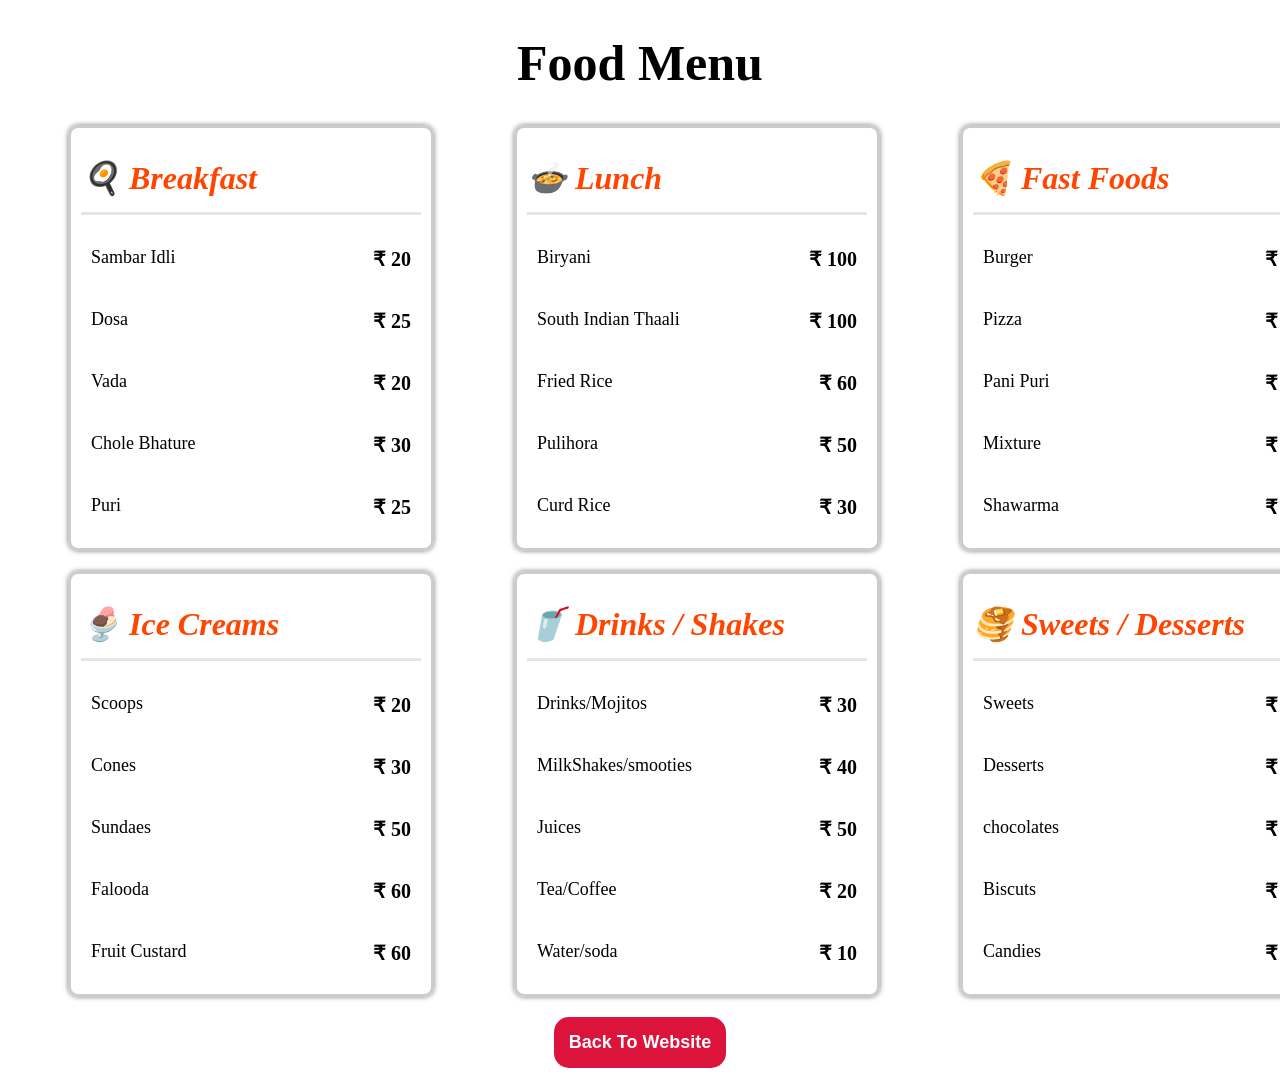
<file: menucardimg.html>
<!DOCTYPE html>
<html lang="en">
<head>
    <meta charset="UTF-8">
    <meta name="viewport" content="width=device-width, initial-scale=1.0">
    <title>Menu Card</title>
    <link rel="stylesheet" href="menucardimg.css"
</head>
<body>
    <div class="menucard_main">
        <h1 class="main_head">Food Menu</h1>
        <div class="menu_main">
            <div class="menubox_main">
                       <h1>🍳 Breakfast</h1>
                       <p>Sambar Idli  <span>₹ 20</span></p>
                       <p>Dosa  <span>₹ 25</span></p>
                       <p>Vada  <span>₹ 20</span></p>
                       <p> Chole Bhature   <span> ₹ 30</span></p>
                       <p>Puri  <span>₹ 25</span></p>
            </div>
            <div class="menubox_main">
                      <h1>🍲 Lunch</h1>
                       <p>Biryani  <span>₹ 100</span></p>
                       <p> South Indian Thaali<span>₹ 100</span></p>
                       <p>Fried Rice <span>₹ 60</span></p>
                       <p> Pulihora <span> ₹ 50</span></p>
                       <p>Curd Rice <span>₹ 30</span></p>  
            </div>
            <div class="menubox_main">
                        <h1>🍕 Fast Foods</h1>
                       <p>Burger  <span>₹ 60</span></p>
                       <p>Pizza<span>₹ 70</span></p>
                       <p>Pani Puri<span>₹ 20</span></p>
                       <p> Mixture <span> ₹ 30</span></p>
                       <p>Shawarma<span>₹ 50</span></p>
            </div>
            <div class="menubox_main">
                    <h1>🍨 Ice Creams</h1>
                       <p>Scoops  <span>₹ 20</span></p>
                       <p>Cones<span>₹ 30</span></p>
                       <p>Sundaes<span>₹ 50</span></p>
                       <p>Falooda <span> ₹ 60</span></p>
                       <p>Fruit Custard<span>₹ 60</span></p> 
            </div>
            <div class="menubox_main">
                  <h1>🥤 Drinks / Shakes</h1>
                       <p>Drinks/Mojitos   <span>₹ 30</span></p>
                       <p>MilkShakes/smooties<span>₹ 40</span></p>
                       <p>Juices<span>₹ 50</span></p>
                       <p>Tea/Coffee <span> ₹ 20</span></p>
                       <p>Water/soda<span>₹ 10</span></p>      
            </div>
            <div class="menubox_main">
                   <h1>🥞 Sweets / Desserts</h1>
                       <p>Sweets  <span>₹ 30</span></p>
                       <p>Desserts <span>₹ 40</span></p>
                       <p>chocolates <span>₹ 30</span></p>
                       <p>Biscuts <span> ₹ 20</span></p>
                       <p>Candies <span>₹ 10</span></p>    
            </div>

            


        </div>
        <div class="back_btn"  href="index.html">        <button href="index.html"><a href="index.html" class="backlink">Back To Website</a></button>
</div>
    </div>
</body>
</html>
</file>
<file: menucardimg.css>
.menucard_main{
    width:100%;
    height:100vh;
}


.menucard_main h1{
    display: flex;
    justify-content: center;
    align-items: center;
}

.main_head {
       font-size: 50px;
}

.menu_main{
    display:grid;
     grid-template-columns: 1fr 1fr 1fr;
     grid-gap:20px;
}

.menubox_main{
    border:3px solid #ccc;
    width:340px;
    height:400px;
    text-align: center;
    border-radius: 10px;
    padding:10px;
    margin-left:60px;
    box-shadow: 0px 0px 5px rgba(1,1,1,0.5);
}

.menubox_main h1{
           display: flex;
           justify-content: left;
           padding-bottom:15px;
           border-bottom:3px solid rgba(1,1,1,0.1);
           color:orangered;
           font-family: 'Playfair Display', serif;
        font-style: italic;
 
}

.menubox_main p{
    display: grid;
    grid-template-columns: 1fr 1fr;
    grid-gap:20px;
    padding:10px;
    text-align: left;
    font-size: 18px;
    font-family:polo;
}

.menubox_main  p span{
    display:flex;
    justify-content: end;
    font-weight: bold;
    font-size: 20px;

}

.back_btn{
      display: flex;
      justify-content: center;
      align-items: center;
      padding:20px;
}

button{
    padding:15px; 
    color:black;
    background-color: crimson; 
    border:none;
    border-radius: 15px;
    transition: 0.3s;
    cursor: pointer;
}

button a{
    text-decoration: none;
    color:white;
    font-size: 18px;
    font-weight: bold;
    transition: 0.3s;
}

button:hover {
    background-color:rgb(0, 212, 0);
    transition: 0.3s;
}

button:hover a{
    color:black;
    transition: 0.3s;
}
</file>
